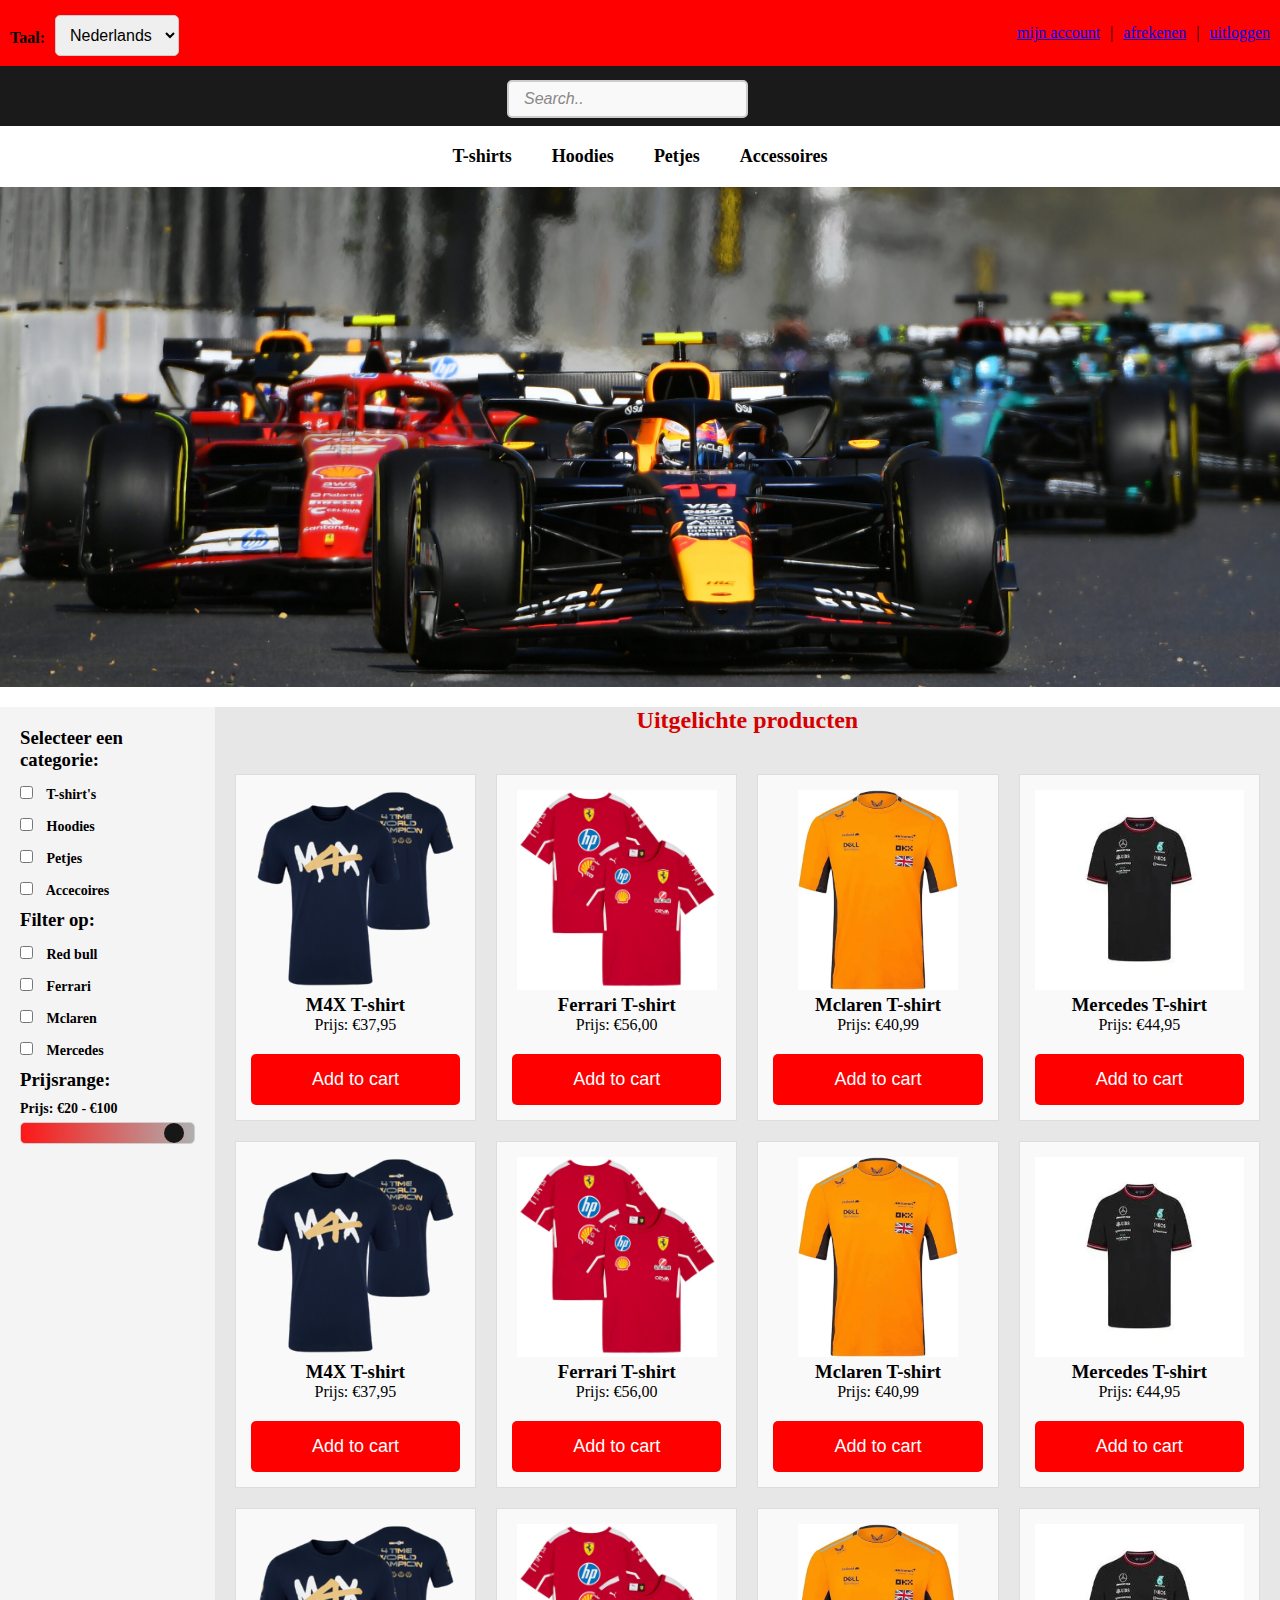
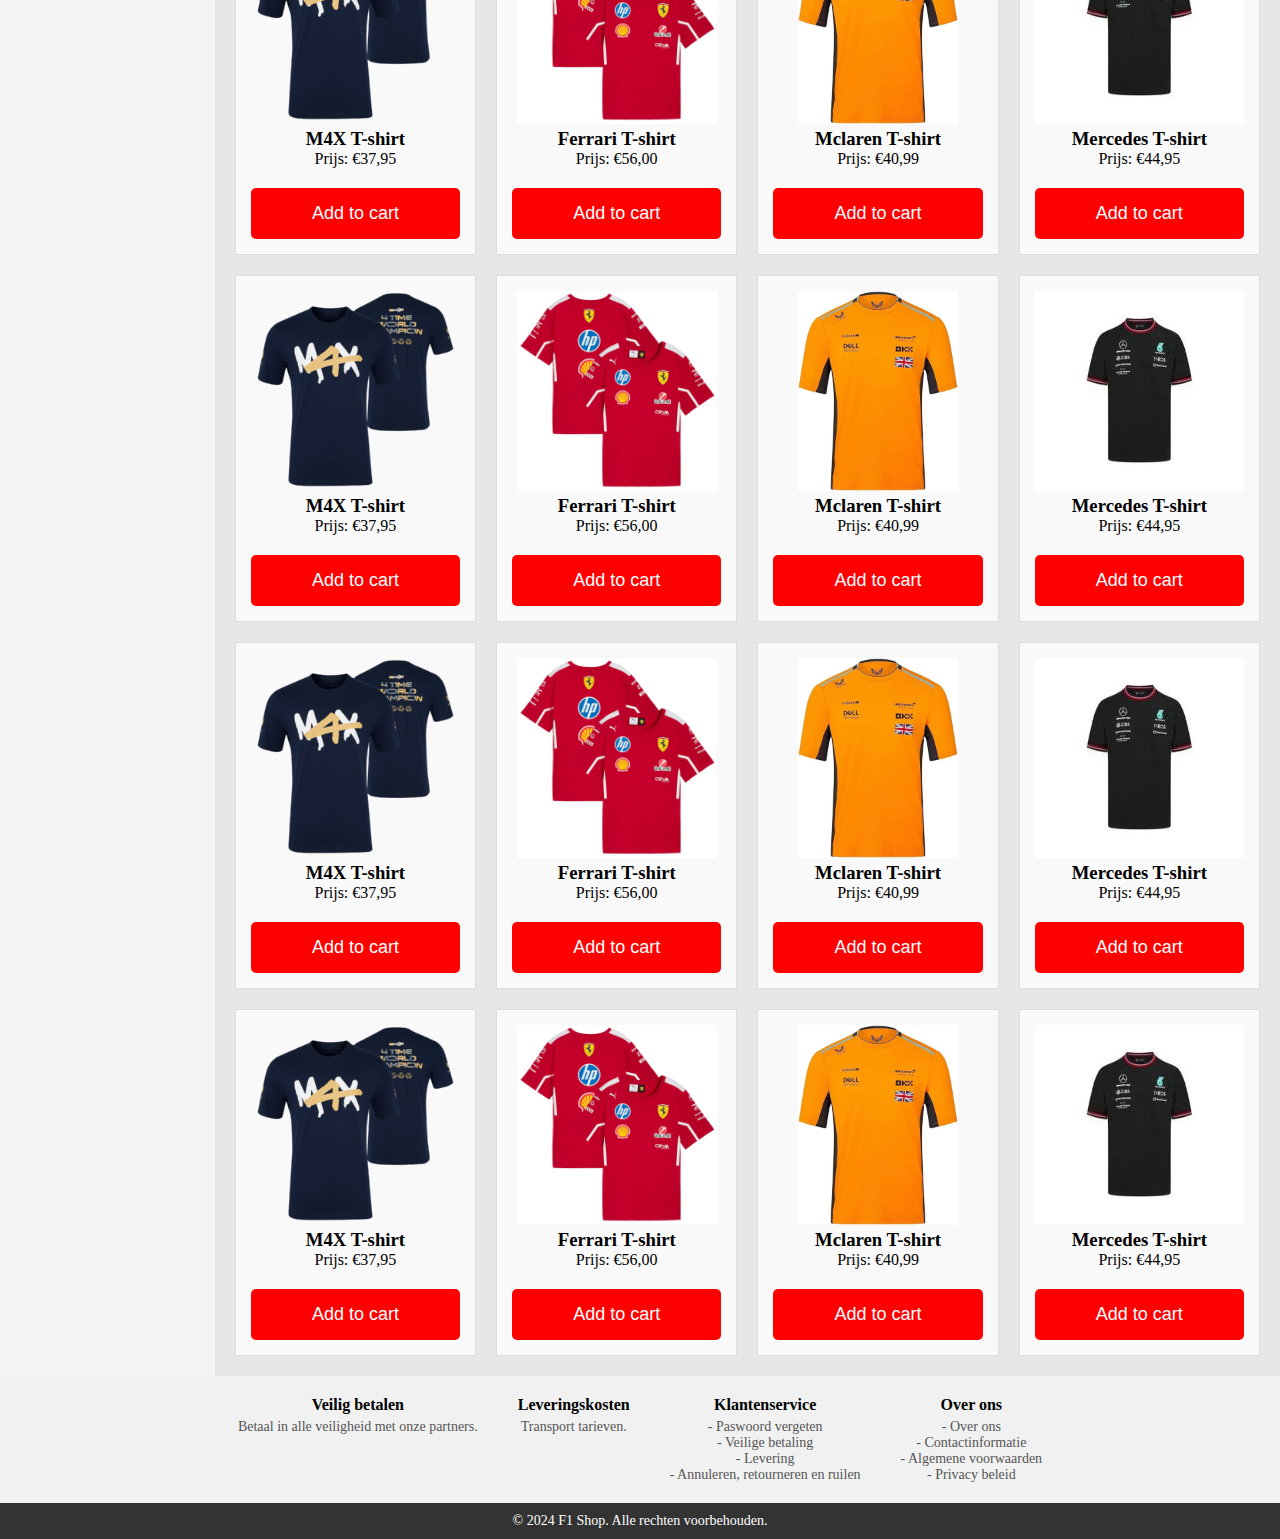
<file: index.html>
<!DOCTYPE html>
<html class="no-js" lang="">
  <head>
    <meta charset="utf-8" />
    <meta name="viewport" content="width=device-width, initial-scale=1" />
    <title>F1 Shop</title>
    <link rel="stylesheet" href="assets/css/style.css" />
    <meta name="description" content="" />

    <meta property="og:title" content="" />
    <meta property="og:type" content="" />
    <meta property="og:url" content="" />
    <meta property="og:image" content="" />
    <meta property="og:image:alt" content="" />

    <link rel="icon" href="assets/img/ferrari_f1_75.jpg" sizes="any" />
    <link rel="icon" href="assets/img/ferrari_f1_75.jpg" type="jpg" />
    <link rel="apple-touch-icon" href="icon.png" />

    <meta name="theme-color" content="#fafafa" />
  </head>

  <body>
    <div id="content">
      <header>
        <div class="bovenbalk">
          <div class="menuLeft">
            <label for="Taal">Taal:</label>
            <select name="Taal" id="Taal">
              <option value="Nederlands">Nederlands</option>
              <option value="Engels">Engels</option>
            </select>
          </div>
          <div class="menuRight">
            <a href="account.html">mijn account</a> | 
            <a href="checkout.html">afrekenen</a> | 
            <a href="logout.html">uitloggen</a>

          </div>
        </div>

        <div id="zoekbar">
          <a href="index.html">
            <img src="assets/img/Screenshot_2025_03_11_092929.png" alt="Logo" id="search-logo" />
          </a>
          
          <input type="text" placeholder="Search.." />
          
          <a href="cart.html">
            <div id="cart-icon" class="cart-icon">
              <img src="assets/img/shopping_cart_red.png" alt="Winkelwagentje" />
              <span id="cart-count" class="cart-count">0</span>
            </div>
          </a>
          
        </div>

        <div id="selectbar">
          <a href="shirts.html">T-shirts</a>
          <a href="hoodies.html">Hoodies</a>
          <a href="petjes.html">Petjes</a>
          <a href="accessoires.html">Accessoires</a>
        </div>
        
      

      
        
       

        <img
          src="assets/img/21sp_singapore_battle_inyt_05_wqcg_videoSixteenByNine3000_(1).jpg"
          alt="F1 Shop Banner"
          class="banner-img"
        />
      </header>

      <main>
        <div id="sidebar">
          <h3>Selecteer een categorie:</h3>
          <form id="filter">
            <div class="filter-option">
              <label for="T-shirt's">
                <input
                  type="checkbox"
                  id="T-shirt's"
                  name="T-shirt's"
                  value="T-shirt's"
                />
                T-shirt's
              </label>
            </div>
          <form id="filter">
            <div class="filter-option">
              <label for="Hoodies">
                <input
                  type="checkbox"
                  id="Hoodies"
                  name="Hoodies"
                  value="Hoodies"
                />
                Hoodies
              </label>
            </div>
          <form id="filter">
            <div class="filter-option">
              <label for="Petjes">
                <input
                  type="checkbox"
                  id="Petjes"
                  name="Petjes"
                  value="Petjes"
                />
                Petjes
              </label>
            </div>
          <form id="filter">
            <div class="filter-option">
              <label for="Accecoires">
                <input
                  type="checkbox"
                  id="Accecoires"
                  name="Accecoires"
                  value="Accecoires"
                />
                Accecoires
              </label>
            </div>
          <h3>Filter op:</h3>
          <form id="filter">
            <div class="filter-option">
              <label for="team1">
                <input
                  type="checkbox"
                  id="Red bull"
                  name="team"
                  value="Red bull"
                />
                Red bull
              </label>
            </div>
            <div class="filter-option">
              <label for="team2">
                <input
                  type="checkbox"
                  id="Ferrari"
                  name="team"
                  value="Ferrari"
                />
                Ferrari
              </label>
            </div>
            <div class="filter-option">
              <label for="team3">
                <input
                  type="checkbox"
                  id="Mclaren"
                  name="team"
                  value="Mclaren"
                />
                Mclaren
              </label>
            </div>
            <div class="filter-option">
              <label for="team4">
                <input
                  type="checkbox"
                  id="Mercedes"
                  name="team"
                  value="Mercedes"
                />
                Mercedes
              </label>
            </div>
          </form>
          <div class="filter-option">
            <h3>Prijsrange:</h3>
            <label for="priceRange">Prijs: €<span id="minPrice">20</span> - €<span id="maxPrice">100</span></label>
            <input type="range" id="priceSlider" min="20" max="100" value="100" step="1">
          </div>
          
        </div>



        <div class="product-container">
          <h2>Uitgelichte producten</h2>

          <section class="product-section">
            <div class="product">
              <img src="assets/img/m4x_shirt.webp" alt="M4X T-shirt" />
              <h3>M4X T-shirt</h3>
              <p>Prijs: €37,95</p>
              <button>Add to cart</button>
            </div>
            <div class="product">
              <img src="assets/img/ferrari_tshirt.jpg" alt="ferrari tshirt" />
              <h3>Ferrari T-shirt</h3>
              <p>Prijs: €56,00</p>
              <button>Add to cart</button>
            </div>
            <div class="product">
              <img src="assets/img/mclaren_shirt.webp" alt="mclaren shirt" />
              <h3>Mclaren T-shirt</h3>
              <p>Prijs: €40,99</p>
              <button>Add to cart</button>
            </div>
            <div class="product">
              <img
                src="assets/img/mercedes_tshirt.webp"
                alt="mercedes tshirt"
              />
              <h3>Mercedes T-shirt</h3>
              <p>Prijs: €44,95</p>
              <button>Add to cart</button>
            </div>
            <div class="product">
              <img src="assets/img/m4x_shirt.webp" alt="M4X T-shirt" />
              <h3>M4X T-shirt</h3>
              <p>Prijs: €37,95</p>
              <button>Add to cart</button>
            </div>
            <div class="product">
              <img src="assets/img/ferrari_tshirt.jpg" alt="ferrari tshirt" />
              <h3>Ferrari T-shirt</h3>
              <p>Prijs: €56,00</p>
              <button>Add to cart</button>
            </div>
            <div class="product">
              <img src="assets/img/mclaren_shirt.webp" alt="mclaren shirt" />
              <h3>Mclaren T-shirt</h3>
              <p>Prijs: €40,99</p>
              <button>Add to cart</button>
            </div>
            <div class="product">
              <img
                src="assets/img/mercedes_tshirt.webp"
                alt="mercedes tshirt"
              />
              <h3>Mercedes T-shirt</h3>
              <p>Prijs: €44,95</p>
              <button>Add to cart</button>
            </div>
            <div class="product">
              <img src="assets/img/m4x_shirt.webp" alt="M4X T-shirt" />
              <h3>M4X T-shirt</h3>
              <p>Prijs: €37,95</p>
              <button>Add to cart</button>
            </div>
            <div class="product">
              <img src="assets/img/ferrari_tshirt.jpg" alt="ferrari tshirt" />
              <h3>Ferrari T-shirt</h3>
              <p>Prijs: €56,00</p>
              <button>Add to cart</button>
            </div>
            <div class="product">
              <img src="assets/img/mclaren_shirt.webp" alt="mclaren shirt" />
              <h3>Mclaren T-shirt</h3>
              <p>Prijs: €40,99</p>
              <button>Add to cart</button>
            </div>
            <div class="product">
              <img
                src="assets/img/mercedes_tshirt.webp"
                alt="mercedes tshirt"
              />
              <h3>Mercedes T-shirt</h3>
              <p>Prijs: €44,95</p>
              <button>Add to cart</button>
            </div>
            <div class="product">
              <img src="assets/img/m4x_shirt.webp" alt="M4X T-shirt" />
              <h3>M4X T-shirt</h3>
              <p>Prijs: €37,95</p>
              <button>Add to cart</button>
            </div>
            <div class="product">
              <img src="assets/img/ferrari_tshirt.jpg" alt="ferrari tshirt" />
              <h3>Ferrari T-shirt</h3>
              <p>Prijs: €56,00</p>
              <button>Add to cart</button>
            </div>
            <div class="product">
              <img src="assets/img/mclaren_shirt.webp" alt="mclaren shirt" />
              <h3>Mclaren T-shirt</h3>
              <p>Prijs: €40,99</p>
              <button>Add to cart</button>
            </div>
            <div class="product">
              <img
                src="assets/img/mercedes_tshirt.webp"
                alt="mercedes tshirt"
              />
              <h3>Mercedes T-shirt</h3>
              <p>Prijs: €44,95</p>
              <button>Add to cart</button>
            </div>
            <div class="product">
              <img src="assets/img/m4x_shirt.webp" alt="M4X T-shirt" />
              <h3>M4X T-shirt</h3>
              <p>Prijs: €37,95</p>
              <button>Add to cart</button>
            </div>
            <div class="product">
              <img src="assets/img/ferrari_tshirt.jpg" alt="ferrari tshirt" />
              <h3>Ferrari T-shirt</h3>
              <p>Prijs: €56,00</p>
              <button>Add to cart</button>
            </div>
            <div class="product">
              <img src="assets/img/mclaren_shirt.webp" alt="mclaren shirt" />
              <h3>Mclaren T-shirt</h3>
              <p>Prijs: €40,99</p>
              <button>Add to cart</button>
            </div>
            <div class="product">
              <img
                src="assets/img/mercedes_tshirt.webp"
                alt="mercedes tshirt"
              />
              <h3>Mercedes T-shirt</h3>
              <p>Prijs: €44,95</p>
              <button>Add to cart</button>
            </div>
            <div class="product">
              <img src="assets/img/m4x_shirt.webp" alt="M4X T-shirt" />
              <h3>M4X T-shirt</h3>
              <p>Prijs: €37,95</p>
              <button>Add to cart</button>
            </div>
            <div class="product">
              <img src="assets/img/ferrari_tshirt.jpg" alt="ferrari tshirt" />
              <h3>Ferrari T-shirt</h3>
              <p>Prijs: €56,00</p>
              <button>Add to cart</button>
            </div>
            <div class="product">
              <img src="assets/img/mclaren_shirt.webp" alt="mclaren shirt" />
              <h3>Mclaren T-shirt</h3>
              <p>Prijs: €40,99</p>
              <button>Add to cart</button>
            </div>
            <div class="product">
              <img
                src="assets/img/mercedes_tshirt.webp"
                alt="mercedes tshirt"
              />
              <h3>Mercedes T-shirt</h3>
              <p>Prijs: €44,95</p>
              <button>Add to cart</button>
            </div>
          </section>
        </div>
      </main>

      <footer>
        <div class="footer-container">
          <div class="footer-item">
            <p class="footer-title">Veilig betalen</p>
            <p class="footer-subtext">
              Betaal in alle veiligheid met onze partners.
            </p>
          </div>
          <div class="footer-item">
            <p class="footer-title">Leveringskosten</p>
            <p class="footer-subtext">Transport tarieven.</p>
          </div>
          <div class="footer-item">
            <p class="footer-title">Klantenservice</p>
            <p class="footer-subtext">- Paswoord vergeten</p>
            <p class="footer-subtext">- Veilige betaling</p>
            <p class="footer-subtext">- Levering</p>
            <p class="footer-subtext">- Annuleren, retourneren en ruilen</p>
          </div>
          <div class="footer-item">
            <p class="footer-title">Over ons</p>
            <p class="footer-subtext">- Over ons</p>
            <p class="footer-subtext">- Contactinformatie</p>
            <p class="footer-subtext">- Algemene voorwaarden</p>
            <p class="footer-subtext">- Privacy beleid</p>
          </div>
        </div>
      </footer>
      <div class="copyright-container">
        <p>&copy; 2024 F1 Shop. Alle rechten voorbehouden.</p>
      </div>
      

      <script src="assets/js/app.js"></script>
    </div>
    <script></script>
  </body>
</html>
</file>
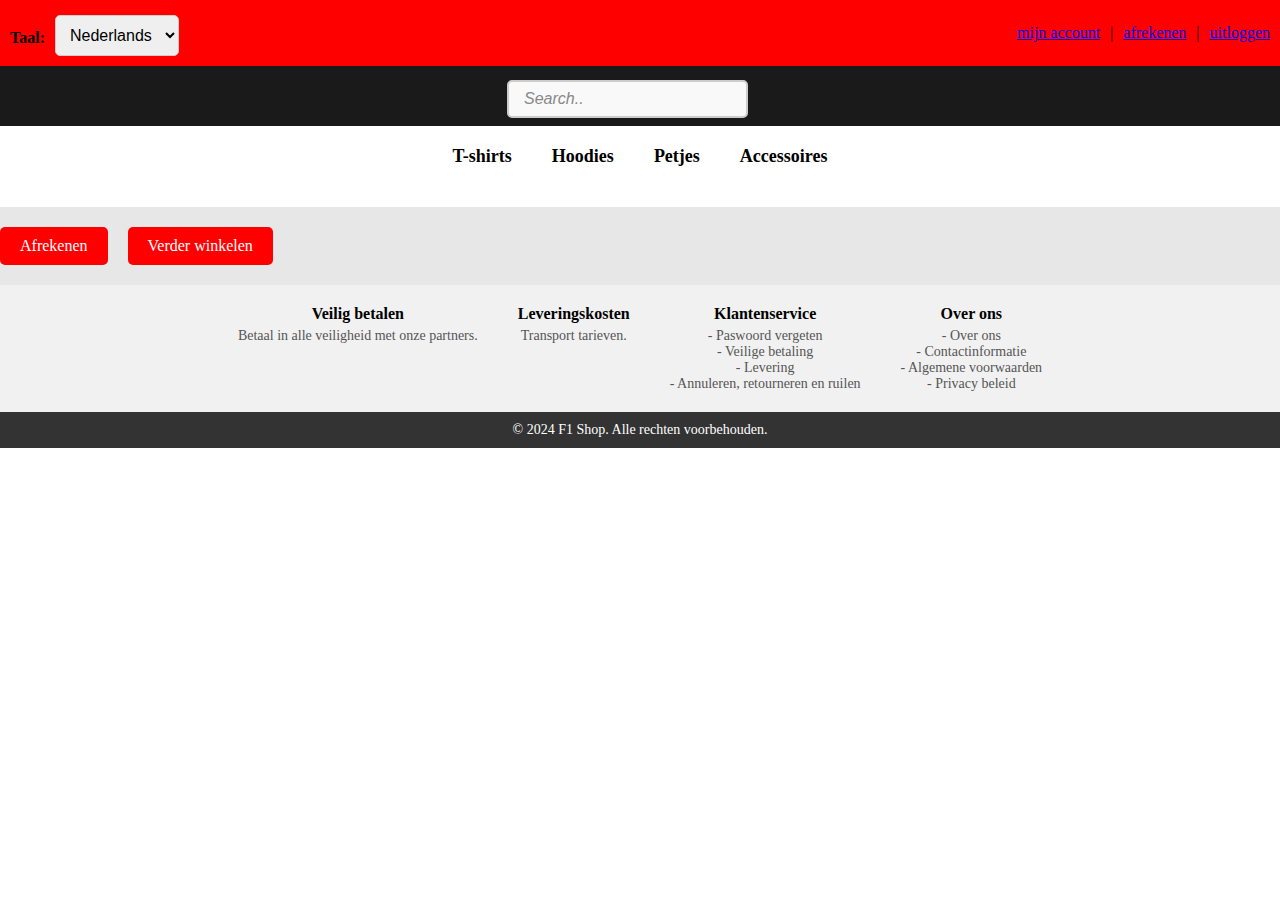
<file: cart.html>
<!DOCTYPE html>
<html class="no-js" lang="">
  <head>
    <meta charset="utf-8" />
    <meta name="viewport" content="width=device-width, initial-scale=1" />
    <title>F1 Shop</title>
    <link rel="stylesheet" href="assets/css/style.css" />
    <meta name="description" content="" />

    <meta property="og:title" content="" />
    <meta property="og:type" content="" />
    <meta property="og:url" content="" />
    <meta property="og:image" content="" />
    <meta property="og:image:alt" content="" />

    <link rel="icon" href="assets/img/ferrari_f1_75.jpg" sizes="any" />
    <link rel="icon" href="assets/img/ferrari_f1_75.jpg" type="jpg" />
    <link rel="apple-touch-icon" href="icon.png" />

    <meta name="theme-color" content="#fafafa" />
  </head>

  <body>
    <div id="content">
      <header>
        <div class="bovenbalk">
          <div class="menuLeft">
            <label for="Taal">Taal:</label>
            <select name="Taal" id="Taal">
              <option value="Nederlands">Nederlands</option>
              <option value="Engels">Engels</option>
            </select>
          </div>
          <div class="menuRight">
            <a href="account.html">mijn account</a> | 
            <a href="checkout.html">afrekenen</a> | 
            <a href="logout.html">uitloggen</a>

          </div>
        </div>

        <div id="zoekbar">
          <a href="index.html">
            <img src="assets/img/Screenshot_2025_03_11_092929.png" alt="Logo" id="search-logo" />
          </a>
          
          <input type="text" placeholder="Search.." />
          
          <a href="cart.html">
            <div id="cart-icon" class="cart-icon">
              <img src="assets/img/shopping_cart_red.png" alt="Winkelwagentje" />
              <span id="cart-count" class="cart-count">0</span>
            </div>
          </a>
          
        </div>

        <div id="selectbar">
          <a href="shirts.html">T-shirts</a>
          <a href="hoodies.html">Hoodies</a>
          <a href="petjes.html">Petjes</a>
          <a href="accessoires.html">Accessoires</a>
        </div>
        
      

      
        
       

        
      </header>

      <main>
        <div class="button-container">
          <a href="checkout.html" class="btn">Afrekenen</a>
          <a href="index.html" class="btn">Verder winkelen</a>
        </div>
        
      </main>

      <footer>
        <div class="footer-container">
          <div class="footer-item">
            <p class="footer-title">Veilig betalen</p>
            <p class="footer-subtext">
              Betaal in alle veiligheid met onze partners.
            </p>
          </div>
          <div class="footer-item">
            <p class="footer-title">Leveringskosten</p>
            <p class="footer-subtext">Transport tarieven.</p>
          </div>
          <div class="footer-item">
            <p class="footer-title">Klantenservice</p>
            <p class="footer-subtext">- Paswoord vergeten</p>
            <p class="footer-subtext">- Veilige betaling</p>
            <p class="footer-subtext">- Levering</p>
            <p class="footer-subtext">- Annuleren, retourneren en ruilen</p>
          </div>
          <div class="footer-item">
            <p class="footer-title">Over ons</p>
            <p class="footer-subtext">- Over ons</p>
            <p class="footer-subtext">- Contactinformatie</p>
            <p class="footer-subtext">- Algemene voorwaarden</p>
            <p class="footer-subtext">- Privacy beleid</p>
          </div>
        </div>
      </footer>
      <div class="copyright-container">
        <p>&copy; 2024 F1 Shop. Alle rechten voorbehouden.</p>
      </div>
      

      <script src="assets/js/app.js"></script>
    </div>
    <script></script>
  </body>
</html>
</file>
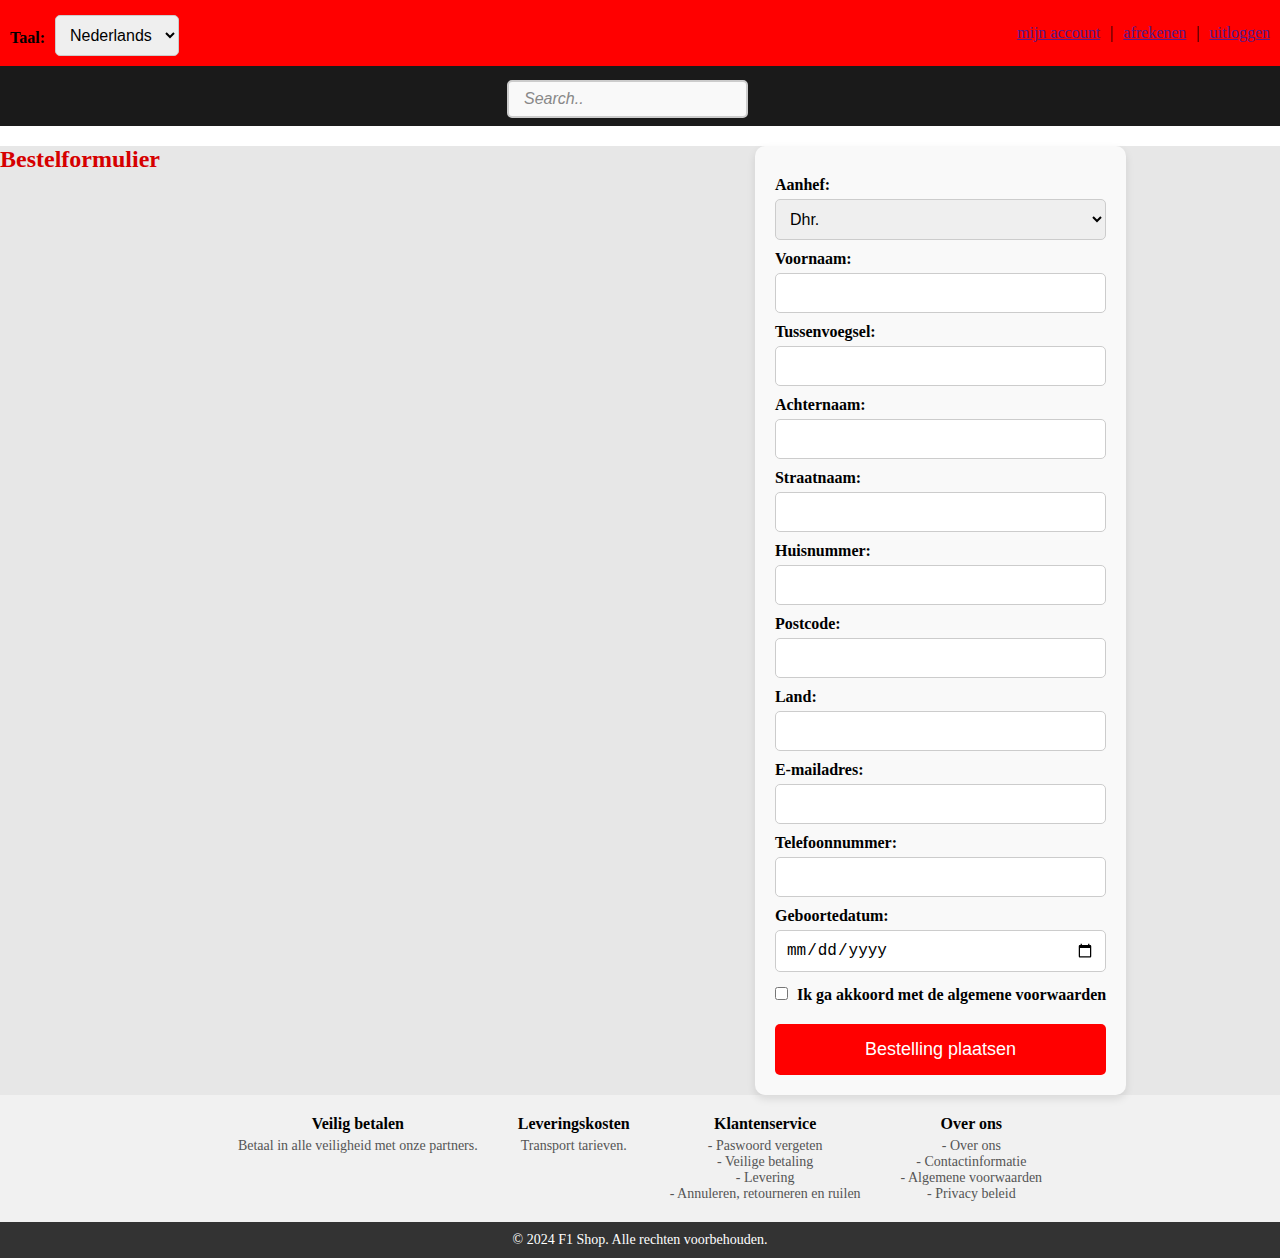
<file: checkout.html>
<!DOCTYPE html>
<html class="no-js" lang="">
  <head>
    <meta charset="utf-8" />
    <meta name="viewport" content="width=device-width, initial-scale=1" />
    <title>F1 Shop</title>
    <link rel="stylesheet" href="assets/css/style.css" />
    <meta name="description" content="" />

    <meta property="og:title" content="" />
    <meta property="og:type" content="" />
    <meta property="og:url" content="" />
    <meta property="og:image" content="" />
    <meta property="og:image:alt" content="" />

    <link rel="icon" href="assets/img/ferrari_f1_75.jpg" sizes="any" />
    <link rel="icon" href="assets/img/ferrari_f1_75.jpg" type="jpg" />
    <link rel="apple-touch-icon" href="icon.png" />

    <meta name="theme-color" content="#fafafa" />
  </head>

  <body>
    <div id="content">
      <header>
        <div class="bovenbalk">
          <div class="menuLeft">
            <label for="Taal">Taal:</label>
            <select name="Taal" id="Taal">
              <option value="Nederlands">Nederlands</option>
              <option value="Engels">Engels</option>
            </select>
          </div>
          <div class="menuRight">
            <a href="">mijn account</a> | <a href="">afrekenen</a> |
            <a href="">uitloggen</a>
          </div>
        </div>

        <div id="zoekbar">
          <a href="index.html">
            <img src="assets/img/Screenshot_2025_03_11_092929.png" alt="Logo" id="search-logo" />
          </a>
          
          <input type="text" placeholder="Search.." />

          <a href="checkout.html">
            <div id="cart-icon" class="cart-icon">
              <img
                src="assets/img/shopping_cart_red.png"
                alt="Winkelwagentje"
              />
              <span id="cart-count" class="cart-count">0</span>
            </div>
          </a>
        </div>
      </header>

      <main>
        <h2>Bestelformulier</h2>
        <div class="form-container">
          <form action="submit_order.php" method="post">
            <label for="aanhef">Aanhef:</label>
            <select id="aanhef" name="aanhef">
              <option value="dhr">Dhr.</option>
              <option value="mevr">Mevr.</option>
              <option value="anders">Anders</option>
            </select>

            <label for="voornaam">Voornaam:</label>
            <input type="text" id="voornaam" name="voornaam" required />

            <label for="tussenvoegsel">Tussenvoegsel:</label>
            <input type="text" id="tussenvoegsel" name="tussenvoegsel" />

            <label for="achternaam">Achternaam:</label>
            <input type="text" id="achternaam" name="achternaam" required />

            <label for="straatnaam">Straatnaam:</label>
            <input type="text" id="straatnaam" name="straatnaam" required />

            <label for="huisnummer">Huisnummer:</label>
            <input type="text" id="huisnummer" name="huisnummer" required />

            <label for="postcode">Postcode:</label>
            <input type="text" id="postcode" name="postcode" required />

            <label for="land">Land:</label>
            <input type="text" id="land" name="land" required />

            <label for="email">E-mailadres:</label>
            <input type="email" id="email" name="email" required />

            <label for="telefoonnummer">Telefoonnummer:</label>
            <input
              type="tel"
              id="telefoonnummer"
              name="telefoonnummer"
              required
            />

            <label for="geboortedatum">Geboortedatum:</label>
            <input
              type="date"
              id="geboortedatum"
              name="geboortedatum"
              required
            />

            <label>
              <input
                type="checkbox"
                id="voorwaarden"
                name="voorwaarden"
                required
              />
              Ik ga akkoord met de algemene voorwaarden
            </label>

            <button type="submit">Bestelling plaatsen</button>
          </form>
        </div>
      </main>

      <footer>
        <div class="footer-container">
          <div class="footer-item">
            <p class="footer-title">Veilig betalen</p>
            <p class="footer-subtext">
              Betaal in alle veiligheid met onze partners.
            </p>
          </div>
          <div class="footer-item">
            <p class="footer-title">Leveringskosten</p>
            <p class="footer-subtext">Transport tarieven.</p>
          </div>
          <div class="footer-item">
            <p class="footer-title">Klantenservice</p>
            <p class="footer-subtext">- Paswoord vergeten</p>
            <p class="footer-subtext">- Veilige betaling</p>
            <p class="footer-subtext">- Levering</p>
            <p class="footer-subtext">- Annuleren, retourneren en ruilen</p>
          </div>
          <div class="footer-item">
            <p class="footer-title">Over ons</p>
            <p class="footer-subtext">- Over ons</p>
            <p class="footer-subtext">- Contactinformatie</p>
            <p class="footer-subtext">- Algemene voorwaarden</p>
            <p class="footer-subtext">- Privacy beleid</p>
          </div>
        </div>
      </footer>
      <div class="copyright-container">
        <p>&copy; 2024 F1 Shop. Alle rechten voorbehouden.</p>
      </div>

      <script src="assets/js/app.js"></script>
    </div>
    <script></script>
  </body>
</html>
</file>
<file: assets/css/style.css>
* {
  padding: 0;
  margin: 0;
  box-sizing: border-box;
}

html,
body {
  width: 100%;
  display: flex;
  justify-content: center;
  background-color: rgb(255, 255, 255);
}

#content {
  width: 100%;
  max-width: none;
}

.product {
  border: 1px solid #ddd;
  padding: 15px;
  text-align: center;
  background: #f9f9f9;
}

.product img {
  max-width: 100%;
  height: 200px;
}

.product-container {
  width: 100%;
  max-width: 1200px;
  margin: 0 auto;
  text-align: center;
}

h2 {
  text-align: center;
  font-size: 24px;
  margin-bottom: 20px;
  color: #d60000;
}

.product-section {
  display: grid;
  grid-template-columns: repeat(4, 1fr);
  gap: 20px;
  padding: 20px;
}

button {
  background: red;
  color: white;
  border: none;
  padding: 10px;
  cursor: pointer;
}

button:hover {
  background: darkred;
}

@media only screen and (max-width: 840px) {
  body {
    background-color: lightblue;
  }
  #content {
    width: 600px;
  }
  #sidebar {
    display: none;
  }
}

header {
  display: flex;
  flex-direction: column;
  align-items: center;
  width: 100%;
}

.bovenbalk {
  display: flex;
  justify-content: space-between;
  align-items: center;
  padding: 10px;
  background-color: #ff0000;
  width: 100%;
}

.menuLeft {
  display: flex;
  align-items: center;
  gap: 10px;
}

.menuRight {
  display: flex;
  gap: 10px;
}

.search-form {
  margin-left: 1700px;
  margin-top: 25px;
  display: flex;
  align-items: center;
}

.search-form input {
  padding: 5px;
  border: 1px solid #ccc;
  border-radius: 5px;
}

.search-form button {
  background: none;
  border: none;
  cursor: pointer;
  font-size: 16px;
  padding: 5px;
  color: white;
}

#myInput {
  box-sizing: border-box;
  background-image: url("searchicon.png");
  background-position: 14px 12px;
  background-repeat: no-repeat;
  font-size: 16px;
  padding: 14px 20px 12px 45px;
  border: none;
  border-bottom: 1px solid #ddd;
}

#myInput:focus {
  outline: 3px solid #ddd;
}

.banner-img {
  width: 100%;
  max-height: 500px;
  object-fit: cover;
  display: block;
  margin: 0 auto;
}

main {
  margin-top: 20px;
  background: rgb(231, 231, 231);
  display: flex;
  flex-direction: row;
  width: 100%;
}

.form-container {
  max-width: 600px;
  margin-left: 595px;
  padding: 20px;
  background-color: #f9f9f9;
  border-radius: 10px;
  box-shadow: 0px 4px 8px rgba(0, 0, 0, 0.1);
}

label {
  display: block;
  font-weight: bold;
  margin-top: 10px;
}

input,
select {
  width: 100%;
  padding: 10px;
  margin-top: 5px;
  border: 1px solid #ccc;
  border-radius: 5px;
  font-size: 16px;
}

button {
  width: 100%;
  padding: 15px;
  background-color: red;
  color: white;
  border: none;
  border-radius: 5px;
  font-size: 18px;
  cursor: pointer;
  margin-top: 20px;
}

button:hover {
  background-color: darkred;
}

input[type="checkbox"] {
  width: auto;
  margin-right: 5px;
}

footer {
  background-color: #f1f1f1;
  padding: 20px;
  text-align: center;
}

.footer-container {
  display: flex;
  justify-content: center;
  gap: 40px;
}

.footer-item {
  text-align: center;
}

.footer-title {
  font-weight: bold;
  margin-bottom: 5px;
}

.footer-subtext {
  font-size: 14px;
  color: #555;
  margin-top: 0;
}

.copyright-container {
  text-align: center;
  background-color: #333;
  color: white;
  padding: 10px 0;
  font-size: 14px;
}

#cart-icon {
  position: relative;
  display: inline-block;
  margin-left: 20px;
}

#cart-icon img {
  width: 60px;
  height: auto;
}

#cart-count {
  position: absolute;
  top: -5px;
  right: -5px;
  background-color: red;
  color: white;
  border-radius: 50%;
  padding: 5px;
  font-size: 14px;
}

#sidebar {
  background-color: #f4f4f4;
  padding: 20px;
  width: 250px;
}

#filter-form {
  margin-top: 20px;
}

.filter-option {
  margin: 10px 0;
}

input[type="range"] {
  -webkit-appearance: none;
  width: 100%;
  height: 8px;
  border-radius: 5px;
  background: #ddd;
  outline: none;
  opacity: 0.9;
  transition: opacity 0.2s;
  background: linear-gradient(to right, #ff0000, #a8a8a8);
}

input[type="range"]:hover {
  opacity: 1;
}

input[type="range"]::-webkit-slider-thumb {
  -webkit-appearance: none;
  appearance: none;
  width: 20px;
  height: 20px;
  background: rgb(0, 0, 0);
  border-radius: 50%;
  cursor: pointer;
}

input[type="range"]::-moz-range-thumb {
  width: 20px;
  height: 20px;
  background: red;
  border-radius: 50%;
  cursor: pointer;
}

.filter-option label {
  font-size: 14px;
}

.filter-option input[type="checkbox"] {
  margin-right: 10px;
}

#zoekbar {
  width: 100%;
  height: 60px;
  background: rgb(26, 26, 26);
  display: flex;
  justify-content: center;
  align-items: center;
  gap: 675px;
}

#search-logo {
  width: 55px;
  height: auto;
}

#zoekbar input[type="text"] {
  width: 400px;
  padding: 8px 15px;
  font-size: 16px;
  border: 2px solid #ccc;

  outline: none;
  transition: all 0.3s ease;
  background-color: #f9f9f9;
}

#zoekbar input[type="text"]:focus {
  border-color: #ff5c5c;
  box-shadow: 0 0 5px rgba(255, 92, 92, 0.5);
}

#zoekbar input[type="text"]::placeholder {
  color: #888;
  font-style: italic;
}

#zoekbar input[type="text"]::-webkit-input-placeholder {
  color: #888;
}

#zoekbar input[type="text"]::-moz-placeholder {
  color: #888;
}

#selectbar {
  display: flex;
  gap: 20px;
  justify-content: center;
  padding: 10px 0;
  background-color: #ffffff; 
}

#selectbar a {
  text-decoration: none;
  font-size: 18px;
  font-weight: bold;
  color: black;
  padding: 10px;
  transition: all 0.3s ease-in-out;
  position: relative;
}

#selectbar a::after {
  content: "";
  display: block;
  width: 0;
  height: 2px;
  background-color: red;
  position: absolute;
  left: 0;
  bottom: -5px;
  transition: width 0.3s ease-in-out;
}

#selectbar a:hover::after {
  width: 100%;
}

.button-container {
  display: flex;
  justify-content: center;
  gap: 20px;
  margin: 20px 0;
}

.btn {
  padding: 10px 20px;
  font-size: 16px;
  color: white;
  background-color: red;
  text-decoration: none;
  border-radius: 5px;
}

.btn:hover {
  background-color: darkred;
}
</file>
